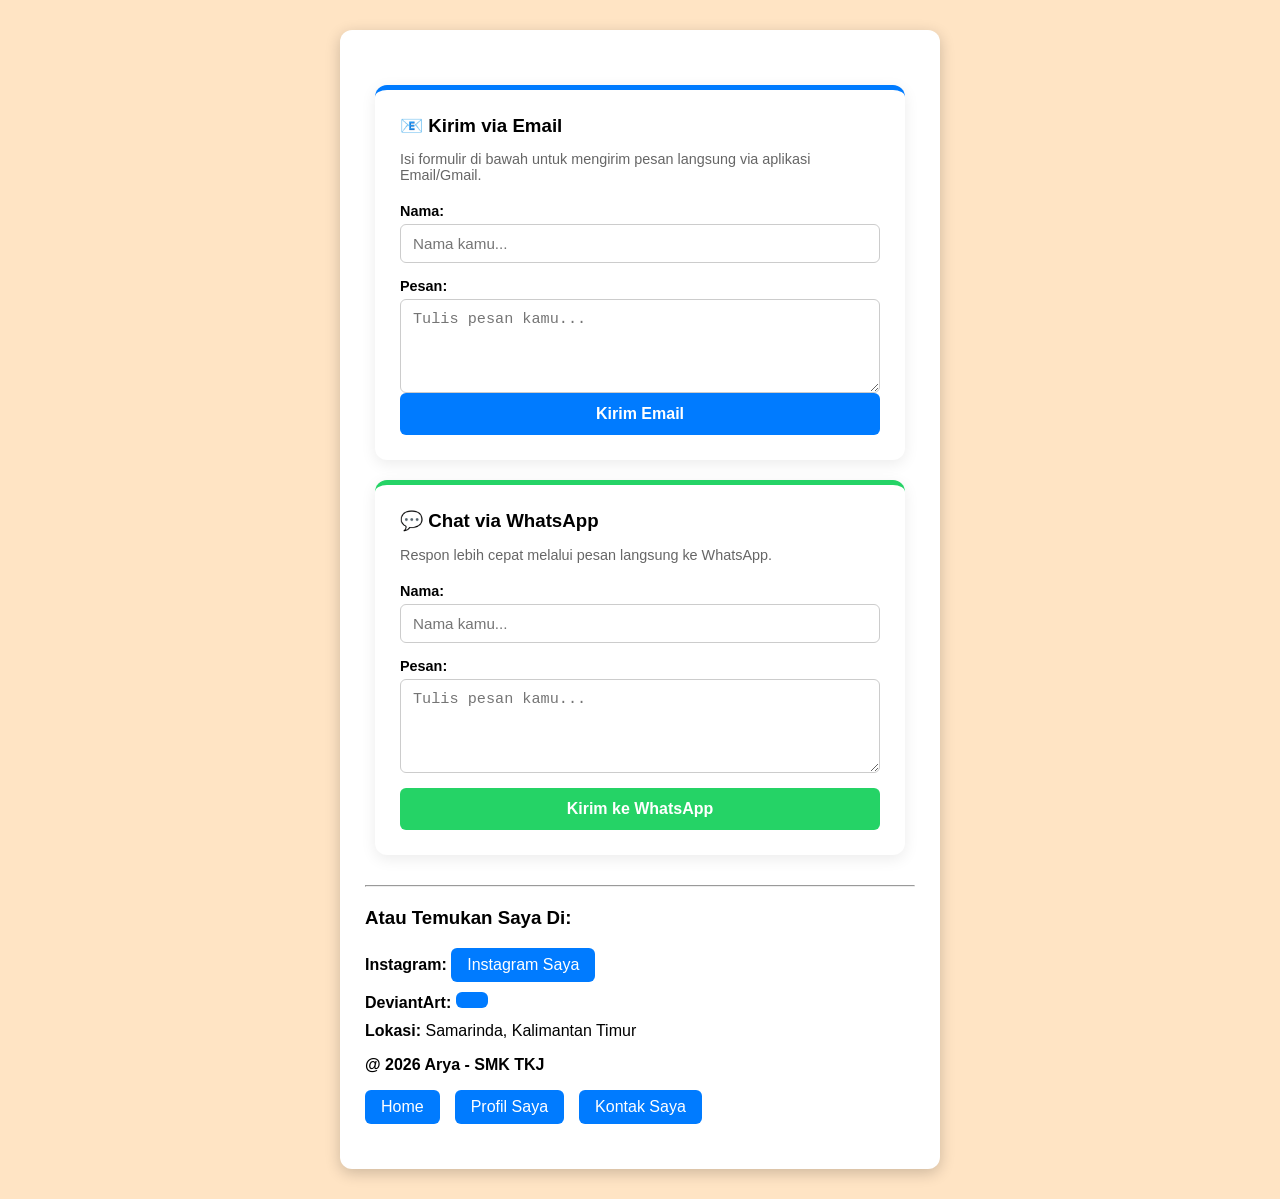
<file: kontak.html>
<!DOCTYPE html>
<html lang="en">
<head>
    <meta charset="UTF-8">
    <meta name="viewport" content="width=device-width, initial-scale=1.0">
    <title>Kontak - Arya</title>
    <link rel="stylesheet" href="Style.css">
</head>
<body>
    <main class="container">
    <div class="kontak-wrapper">

    <!-- KARTU 1: FORM EMAIL -->
    <div class="kontak-card card-email">
        <h3>📧 Kirim via Email</h3>
        <p>Isi formulir di bawah untuk mengirim pesan langsung via aplikasi Email/Gmail.</p>
        
        <div id="formEmail" class="form-kontak">
            <div class="input-group">
                <label for="email-nama">Nama:</label>
                <input type="text" id="email-nama" placeholder="Nama kamu..." required>
            </div>

            <div class="input-group">
                <label for="email-pesan">Pesan:</label>
                <textarea id="email-pesan" rows="4" placeholder="Tulis pesan kamu..." required></textarea>
            </div>
        </div>

            <button type="submit" class="btn-email" onClick="kirimKeEmail()">Kirim Email</button>
    </div>

    <!-- KARTU 2: FORM WHATSAPP -->
    <div class="kontak-card card-wa">
        <h3>💬 Chat via WhatsApp</h3>
        <p>Respon lebih cepat melalui pesan langsung ke WhatsApp.</p>
        
        <form id="formWA" class="form-kontak">
            <div class="input-group">
                <label for="wa-nama">Nama:</label>
                <input type="text" id="wa-nama" placeholder="Nama kamu..." required>
            </div>

            <div class="input-group">
                <label for="wa-pesan">Pesan:</label>
                <textarea id="wa-pesan" rows="4" placeholder="Tulis pesan kamu..." required></textarea>
            </div>

            <button type="button" class="btn-wa" onclick="kirimKeWA()">Kirim ke WhatsApp</button>
        </form>
    </div>
</div>
        <hr>

        <section class="info-kontak">
            <h3>Atau Temukan Saya Di:</h3>
            <ul>
                <li><strong>Instagram:</strong> <a href="https://instagram.com/yoicchiii676767" target="_blank">Instagram Saya</a></li>
                <li><strong>DeviantArt:</strong> <a href="https://deviantart.com" target="_blank"></a></li>
                <li><strong>Lokasi:</strong> Samarinda, Kalimantan Timur</li>
            </ul>
        </section>

        <footer>
            <p><strong>@ 2026 Arya - SMK TKJ</strong></p>
            <nav class="navbar">
                <a href="index.html">Home</a>
                <a href="profile.html">Profil Saya</a>
                <a href="kontak.html">Kontak Saya</a>
            </nav>
        </footer>
    </main>

    <script src="email.js"></script>
    <script src="wa.js"></script>
</body>
</html>
</file>
<file: Style.css>
body {
    background-color: bisque;
    font-family: Arial, Helvetica, sans-serif;
    max-width: 100vw;
    overflow-x: hidden;
}

.container {
    background-color: white;
    max-width: 600px;
    margin: 30px auto;
    padding: 25px;
    border-radius: 12px;
    box-shadow: 0 4px 15px rgba(0,0,0,0.2);
}

.header-utama {
    color: #007bff;
}

img {
    width: 100%;
    max-height: 300px;
    object-fit: cover;
    border-radius: 8px;
}

a {
    display: inline-block;
    background-color: #007bff;
    color: white;
    text-decoration: none;
    padding: 8px 16px;
    border-radius: 6px;
    transition: all 0.2s ease-in-out;
}

a:hover {
    background-color: #0056b3;
    transform: translateY(-2px);
    box-shadow: 0 4px 8px rgba(0,0,0,0.2);
}

.navbar {
    display: flex;
    justify-content: left;
    gap: 15px;
    margin-bottom: 20px;
}

.hobi-section ul {
    display: flex;
    gap: 10px;
    list-style: none;
    padding: 0;
}

.hobi-section li {
    background-color: #e2e8f0;
    padding: 6px 12px;
    border-radius: 20px;
    transition: transform 0.2s ease, background-color 0.2s ease;
    cursor: default;
}

.hobi-section li:hover {
    background-color: #cbd5e1;
    transform: scale(1.05);
}

.music-section ol {
    display: inline-flex;
    flex-direction: column;
    gap: 10px;
    padding-left: 20px;
    list-style: none;
    padding: 0;
}

.music-section li {
    background-color: #e2e8f0;
    padding: 6px 12px;
    border-radius: 20px;
    margin-bottom: 3px;
    transition: transform 0.2s ease, background-color 0.2s ease;
    cursor: default;
}

.music-section li:hover {
    background-color: #cbd5e1;
    transform: scale(1.05);
}

hr {
    margin: 20px 0;
}

.foto-profil {
    width: 120px;
    height: 120px;
    border-radius: 50%;
    margin: 0 auto 15px auto;
    display: block;
}

.profile-card {
    text-align: center;
    margin-bottom: 20px;
}

table {
    width: 100%;
    border-collapse: collapse;
    margin-top: 10px;
}

td {
    padding: 8px 4px;
    border-bottom: 1px solid #eee;
}

.form-group {
    margin-bottom: 15px;
    text-align: left;
}

.form-group label {
    display: block;
    margin-bottom: 5px;
    font-weight: bold;
    color: #333;
}

.form-group input,
.form-group textarea {
    width: 100%;
    padding: 10px;
    border: 1px solid #ccc;
    border-radius: 6px;
    font-family: inherit;
    box-sizing: border-box;
}

.form-group input:focus,
.form-group textarea:focus {
    border-color: #007bff;
    outline: none;
    box-shadow: 0 0 5px rgba(0, 123, 255, 0.3);
}

.btn-kirim {
    width: 100%;
    background-color: #007bff;
    color: white;
    border: none;
    padding: 12px;
    font-size: 16px;
    font-weight: bold;
    border-radius: 6px;
    cursor: pointer;
    transition: all 0.3s ease;
}

.btn-kirim:hover {
    background-color: #0056b3;
    transform: translateY(-2px);
}

.info-kontak ul {
    list-style: none;
    padding: 0;
}

.info-kontak li {
    margin-bottom: 10px;
}

body.dark-mode {
    background-color: #0f172a;
    color: #f8fafc;
}

body.dark-mode .container {
    background-color: #1e293b;
    color: #f8fafc;
}

.kontak-wrapper {
    display: flex;
    flex-wrap: wrap;
    gap: 20px;
    justify-content: center;
    max-width: 900px;
    margin: 30px auto;
    padding: 0 10px;
}

.kontak-card {
    flex: 1 1 380px;
    background-color: #ffffff;
    padding: 25px;
    border-radius: 12px;
    box-shadow: 0 4px 15px rgba(0, 0, 0, 0.08);
    text-align: left;
}

.kontak-card h3 {
    margin-top: 0;
    margin-bottom: 5px;
}

.kontak-card p {
    font-size: 0.9rem;
    color: #666;
    margin-bottom: 20px;
}

.card-email {
    border-top: 5px solid #007bff;
}

.card-wa {
    border-top: 5px solid #25D366;
}

.form-kontak {
    display: flex;
    flex-direction: column;
    gap: 15px;
}

.input-group {
    display: flex;
    flex-direction: column;
    gap: 5px;
}

.input-group label {
    font-weight: 600;
    font-size: 0.9rem;
}

.input-group input,
.input-group textarea {
    width: 100%;
    padding: 10px 12px;
    border: 1px solid #ccc;
    border-radius: 6px;
    font-size: 0.95rem;
    box-sizing: border-box;
}

.btn-email, .btn-wa {
    width: 100%;
    padding: 12px;
    border: none;
    border-radius: 6px;
    font-weight: bold;
    font-size: 1rem;
    cursor: pointer;
    transition: background 0.3s;
}

.btn-email {
    background-color: #007bff;
    color: white;
}
.btn-email:hover {
    background-color: #0056b3;
}

.btn-wa {
    background-color: #25D366;
    color: white;
}
.btn-wa:hover {
    background-color: #1ebc57;
}

* {
    box-sizing: border-box;
}

@media screen and (max-width: 728px) {
    
    body {
        padding: 10px;
    }

    .navbar {
        flex-direction: column;
        gap: 10px;
        text-align: center;
    }

    .header-utama {
        font-size: 1.8rem;
    }

    .container {
        max-width: 100%;
        width: 100%;
        margin: 10px auto;
        padding: 15px;
    }

    .hobi-section ul {
        display: flex !important;
        flex-wrap: wrap !important;
        justify-content: center;
        gap: 10px;
        padding: 0;
        margin: 0 auto;
        list-style: none;
    }

    .hobi-section li {
        max-width: 100%;
        white-space: normal;
    }

    img, input, textarea, button {
        max-width: 100%;
        width: 100%;
        box-sizing: border-box;
        height: auto;
    }
}
</file>
